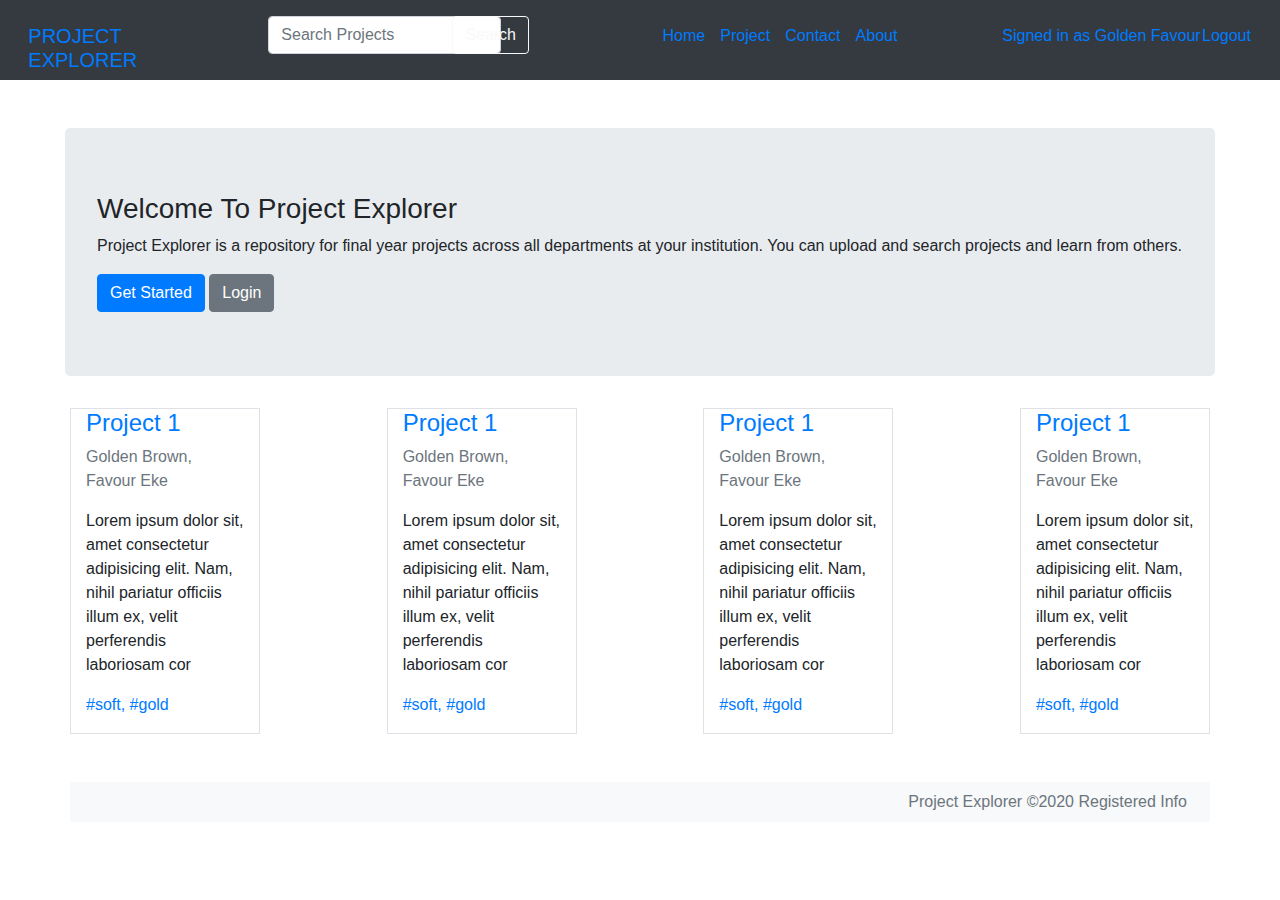
<file: app/public/project-explorer/index.html>
<!DOCTYPE html>
<html lang="en">
<head>
    <meta charset="UTF-8">
    <title>Home page</title>
    <link rel="stylesheet" href="css/bootstrap.min.css">

    <style>
        .menu{
            list-style: none;
            display: flex;
            
        }
        .my-container1{
            max-width: 1180px;
        }
        .my-container2{
            max-width: 1140px;
        }
    </style>


</head>
<body>
    <header class="container-fluid my-fluid1 bg-dark">
        <div class="row my-row1 justify-content-around text-white">
            <div class="col-lg-2 col-md-4 mt-4">
                <h5><a href="#">PROJECT EXPLORER</a></h5>
            </div>
            <div class="col-lg-3 col-md-4  mt-3">
                <form class=" justify-content-around form-inline">
                    <div class="row">
                        <div class="col">
                            <input type="search" placeholder="Search Projects" class="form-control" name="prp">
                        </div>
                        <div class="col ml-5">
                            <input type="submit" value="Search" class="btn btn-outline-light">
                        </div>
                    </div>
                </form>
            </div>
            <div class="col-lg-3 col-md-3 mt-4">
                <ul class="menu justify-content-around">
                    <li class="item1"><a href="index.html">Home</a></li>
                    <li class="item1"><a href="#">Project</a></li>
                    <li class="item1"><a href="#">Contact</a></li>
                    <li class="item1"><a href="#">About</a></li>
                </ul>
            </div>
            
            <div class="col-lg-3 col-md-1 mt-4">
                <ul class="menu justify-content-around">
                    <li class="item1"><a href="register.html">Signed in as Golden Favour</a></li>
                    <li class="item1"><a href="login.html">Logout</a></li>
                </ul>
            </div>
        </div>
    </header>
    <section class="container my-container1 mt-5">
        <div class="jumbotron">
            <h3>Welcome To Project Explorer</h3>
            <p>Project Explorer is a repository for final year projects across all departments at your institution.
                You can upload and search projects and learn from others.
            </p>
            <a href="register.html" class="btn btn-primary">Get Started</a>
            <a href="login.html" class="btn btn-secondary">Login</a>
        </div>
    </section>
    <section class="container my-container2">
        <div class="row my-row2 justify-content-between">
            <div class="col-lg-2 border border">
                <h4 class="text-primary">Project 1</h4>
                <p class="text-muted">Golden Brown, Favour Eke</p>
                <p>Lorem ipsum dolor sit, amet consectetur adipisicing elit. Nam, nihil pariatur officiis illum ex, velit perferendis laboriosam cor</p>
                <p class="text-primary">#soft, #gold</p>
            </div>
            <div class="col-lg-2 border border">
                <h4 class="text-primary">Project 1</h4>
                <p class="text-muted">Golden Brown, Favour Eke</p>
                <p>Lorem ipsum dolor sit, amet consectetur adipisicing elit. Nam, nihil pariatur officiis illum ex, velit perferendis laboriosam cor</p>
                <p class="text-primary">#soft, #gold</p>
            </div>
            <div class="col-lg-2 border border">
                <h4 class="text-primary">Project 1</h4>
                <p class="text-muted">Golden Brown, Favour Eke</p>
                <p>Lorem ipsum dolor sit, amet consectetur adipisicing elit. Nam, nihil pariatur officiis illum ex, velit perferendis laboriosam cor</p>
                <p class="text-primary">#soft, #gold</p>
            </div>
            <div class="col-lg-2 border border">
                <h4 class="text-primary">Project 1</h4>
                <p class="text-muted">Golden Brown, Favour Eke</p>
                <p>Lorem ipsum dolor sit, amet consectetur adipisicing elit. Nam, nihil pariatur officiis illum ex, velit perferendis laboriosam cor</p>
                <p class="text-primary">#soft, #gold</p>
            </div>

            
        </div>
    </section><br><br>
    <div class="container bg-light">
        <div class="row p-2">
            <div class="col-lg-4"></div>
            <div class="col-lg-4"></div>
            <div class="col-lg-4 text-muted" align="right">Project Explorer &copy;2020 Registered Info</div>
        </div>
    </div><br><br>
</body>
</html>
</file>
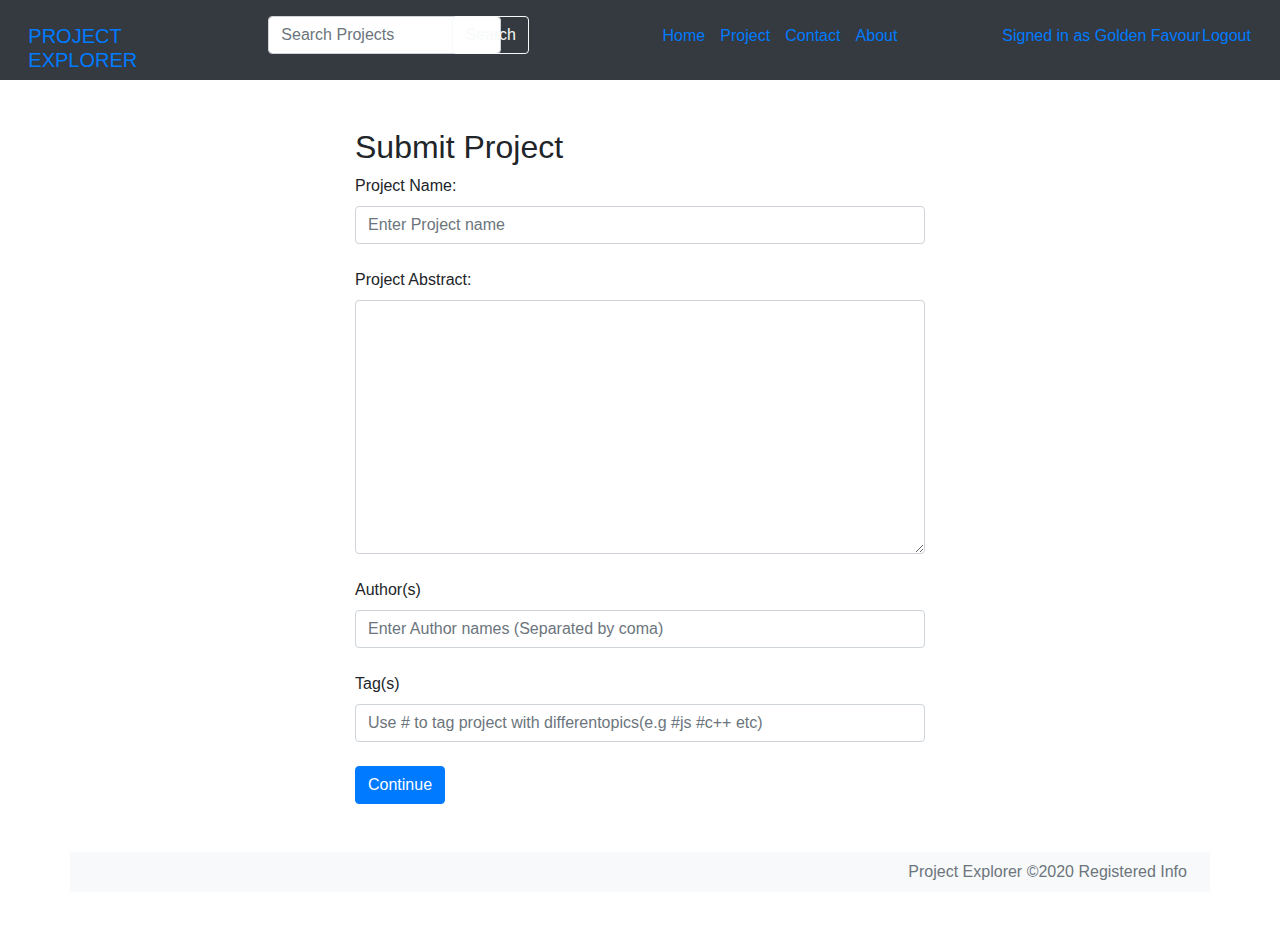
<file: app/public/project-explorer/createProject.html>
<!DOCTYPE html>
<html lang="en">
<head>
    <meta charset="UTF-8">
    <title>Create Project</title>
    <link rel="stylesheet" href="css/bootstrap.min.css">

    <style>
        .menu{
                list-style: none;
                display: flex;
        }
        .create{
            max-width: 600px;
        }
    </style>

</head>
<body>
    <header class="container-fluid my-fluid1 bg-dark">
        <div class="row my-row1 justify-content-around text-white">
            <div class="col-lg-2 col-md-4 mt-4">
                <h5><a href="#">PROJECT EXPLORER</a></h5>
            </div>
            <div class="col-lg-3 col-md-4  mt-3">
                <form class=" justify-content-around form-inline">
                    <div class="row">
                        <div class="col">
                            <input type="search" placeholder="Search Projects" class="form-control" name="prp">
                        </div>
                        <div class="col ml-5">
                            <input type="submit" value="Search" class="btn btn-outline-light">
                        </div>
                    </div>
                </form>
            </div>
            <div class="col-lg-3 col-md-3 mt-4">
                <ul class="menu justify-content-around">
                    <li class="item1"><a href="index.html">Home</a></li>
                    <li class="item1"><a href="#">Project</a></li>
                    <li class="item1"><a href="#">Contact</a></li>
                    <li class="item1"><a href="#">About</a></li>
                </ul>
            </div>
            
            <div class="col-lg-3 col-md-1 mt-4">
                <ul class="menu justify-content-around">
                    <li class="item1"><a href="register.html">Signed in as Golden Favour</a></li>
                    <li class="item1"><a href="login.html">Logout</a></li>
                </ul>
            </div>
        </div>
    </header><br><br>

    <div class="container create">
        <form class="">
            <h2>Submit Project</h2>
            <label for="pn">Project Name:</label><br>
            <input type="text" class="form-control" name="name" placeholder="Enter Project name"><br>
            <label for="Pa">Project Abstract:</label><br>
            <textarea class="form-control" name="abstract" cols="60" rows="10"></textarea><br>
            <label for="author">Author(s)</label><br>
            <input type="text" class="form-control" name="authors" placeholder="Enter Author names (Separated by coma)"><br>
            <label for="tag">Tag(s)</label><br>
            <input type="text" name="tags" class="form-control" placeholder="Use # to tag project with differentopics(e.g #js #c++ etc)"><br>
            <input type="submit" name="submit" value="Continue" class="btn btn-primary">    
        </form>
    </div><br><br>

    <div class="container bg-light">
        <div class="row p-2">
            <div class="col-lg-4"></div>
            <div class="col-lg-4"></div>
            <div class="col-lg-4 text-muted" align="right">Project Explorer &copy;2020 Registered Info</div>
        </div>
    </div><br><br>
</body>
</html>
</file>
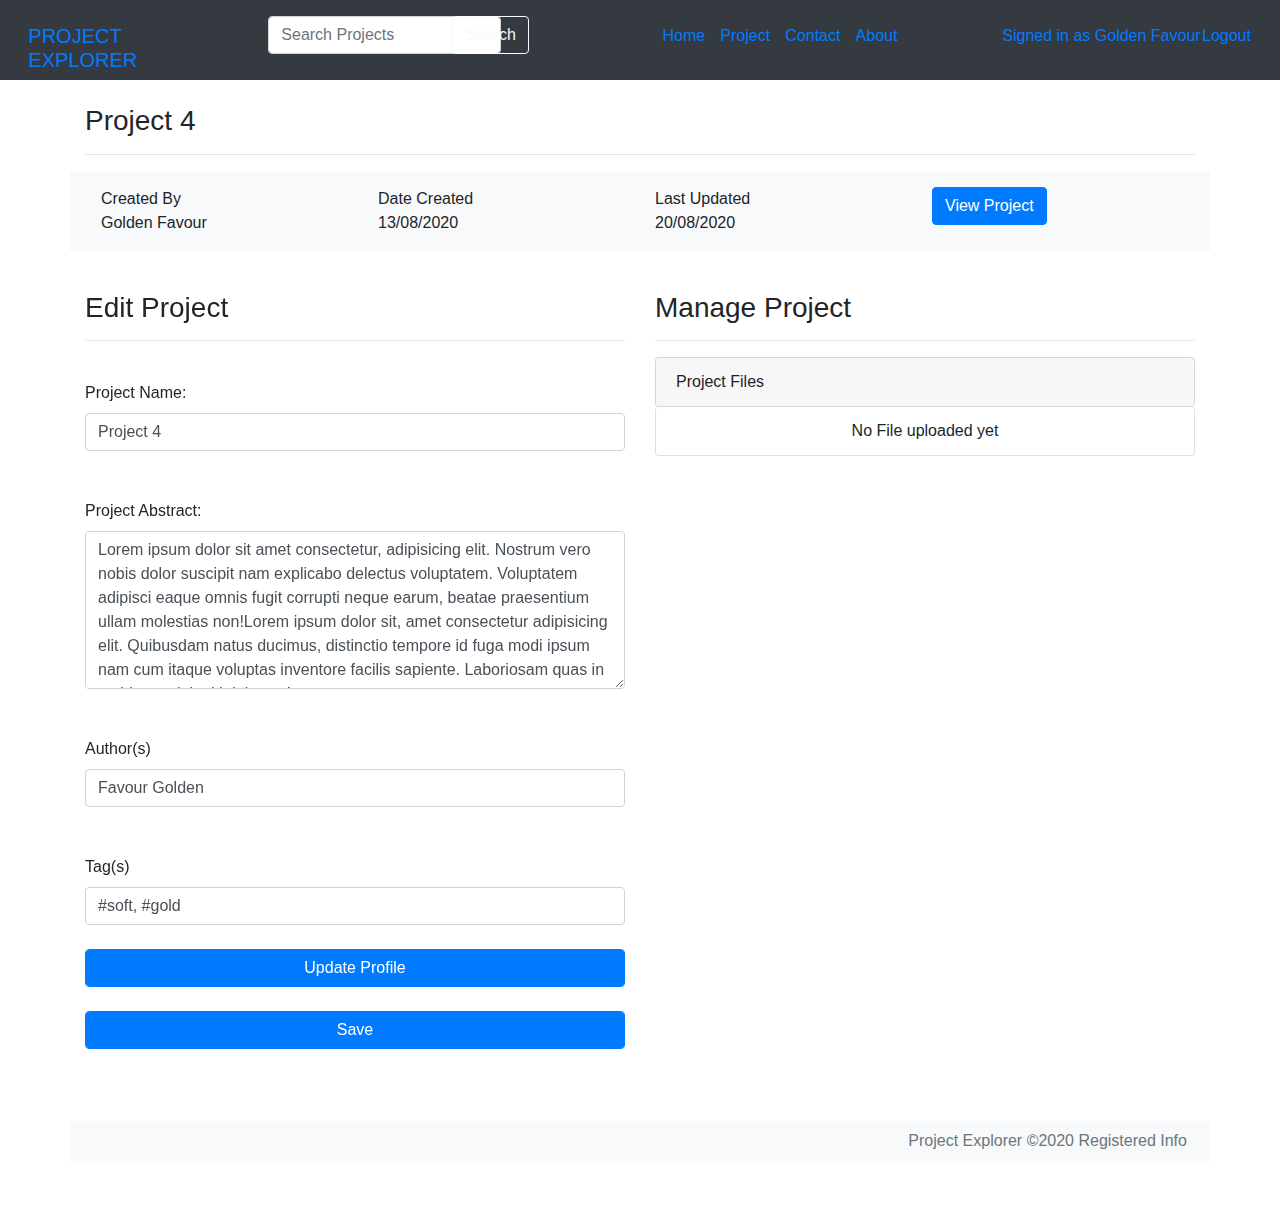
<file: app/public/project-explorer/editProject.html>
<!DOCTYPE html>
<html lang="en">
<head>
    <meta charset="UTF-8">
    <title>Edit</title>
    <link rel="stylesheet" href="css/bootstrap.min.css">

    <style>
        .menu{
                list-style: none;
                display: flex;
        }
        .edit ul{
            list-style: none;
        }
    </style>


</head>
<body>
    <header class="container-fluid my-fluid1 bg-dark">
        <div class="row my-row1 justify-content-around text-white">
            <div class="col-lg-2 col-md-4 mt-4">
                <h5><a href="#">PROJECT EXPLORER</a></h5>
            </div>
            <div class="col-lg-3 col-md-4  mt-3">
                <form class=" justify-content-around form-inline">
                    <div class="row">
                        <div class="col">
                            <input type="search" placeholder="Search Projects" class="form-control" name="prp">
                        </div>
                        <div class="col ml-5">
                            <input type="submit" value="Search" class="btn btn-outline-light">
                        </div>
                    </div>
                </form>
            </div>
            <div class="col-lg-3 col-md-3 mt-4">
                <ul class="menu justify-content-around">
                    <li class="item1"><a href="index.html">Home</a></li>
                    <li class="item1"><a href="#">Project</a></li>
                    <li class="item1"><a href="#">Contact</a></li>
                    <li class="item1"><a href="#">About</a></li>
                </ul>
            </div>
            
            <div class="col-lg-3 col-md-1 mt-4">
                <ul class="menu justify-content-around">
                    <li class="item1"><a href="register.html">Signed in as Golden Favour</a></li>
                    <li class="item1"><a href="login.html">Logout</a></li>
                </ul>
            </div>
        </div>
    </header><br>
    
    <section class="container edit">
        <h3>Project 4</h3><hr>
        <ul class="row bg-light p-3">
            <li class="col">Created By<br>Golden Favour</li>
            <li class="col">Date Created<br>13/08/2020</li>
            <li class="col">Last Updated<br>20/08/2020</li>
            <li class="col"><a href="viewProject.html" class="btn btn-primary">View Project</a></li>
        </ul><br>
    
    <form class="row">
        <div class="col">
            <h3>Edit Project</h3>
            <hr><br>
            <label for="pn">Project Name:</label><br>
            <input type="text" class="form-control" name="name" value="Project 4"><br><br>
            <label for="Pa">Project Abstract:</label><br>
            <textarea class="form-control" name="abstract" cols="48" rows="6">Lorem ipsum dolor sit amet consectetur, adipisicing elit. Nostrum vero nobis dolor suscipit nam explicabo delectus voluptatem. Voluptatem adipisci eaque omnis fugit corrupti neque earum, beatae praesentium ullam molestias non!Lorem ipsum dolor sit, amet consectetur adipisicing elit. Quibusdam natus ducimus, distinctio tempore id fuga modi ipsum nam cum itaque voluptas inventore facilis sapiente. Laboriosam quas in architecto deleniti delectus!
            </textarea><br><br>
            <label for="author">Author(s)</label><br>
            <input type="text" class="form-control" name="authors" value="Favour Golden"><br><br>
            <label for="tag">Tag(s)</label><br>
            <input type="text" name="tags" class="form-control" value="#soft, #gold"><br>
            <input type="submit" value="Update Profile" class="form-control btn btn-primary"><br><br>
            <input type="submit" title="submit" value="Save" class="form-control btn btn-primary"><br><br>
        </div>
        <div class="col">
            <h3>Manage Project</h3>
            <hr>
            <div class="card card-header">
                Project Files
            </div>
            <ul class="list-group">
                <li class="list-group-item" align="center">No File uploaded yet</li>
            </ul>

        </div>
    </form>
    </section><br><br>
    
    <div class="container bg-light">
        <div class="row p-2">
            <div class="col-lg-4"></div>
            <div class="col-lg-4"></div>
            <div class="col-lg-4 text-muted" align="right">Project Explorer &copy;2020 Registered Info</div>
        </div>
    </div><br><br>
</body>
</html>
</file>
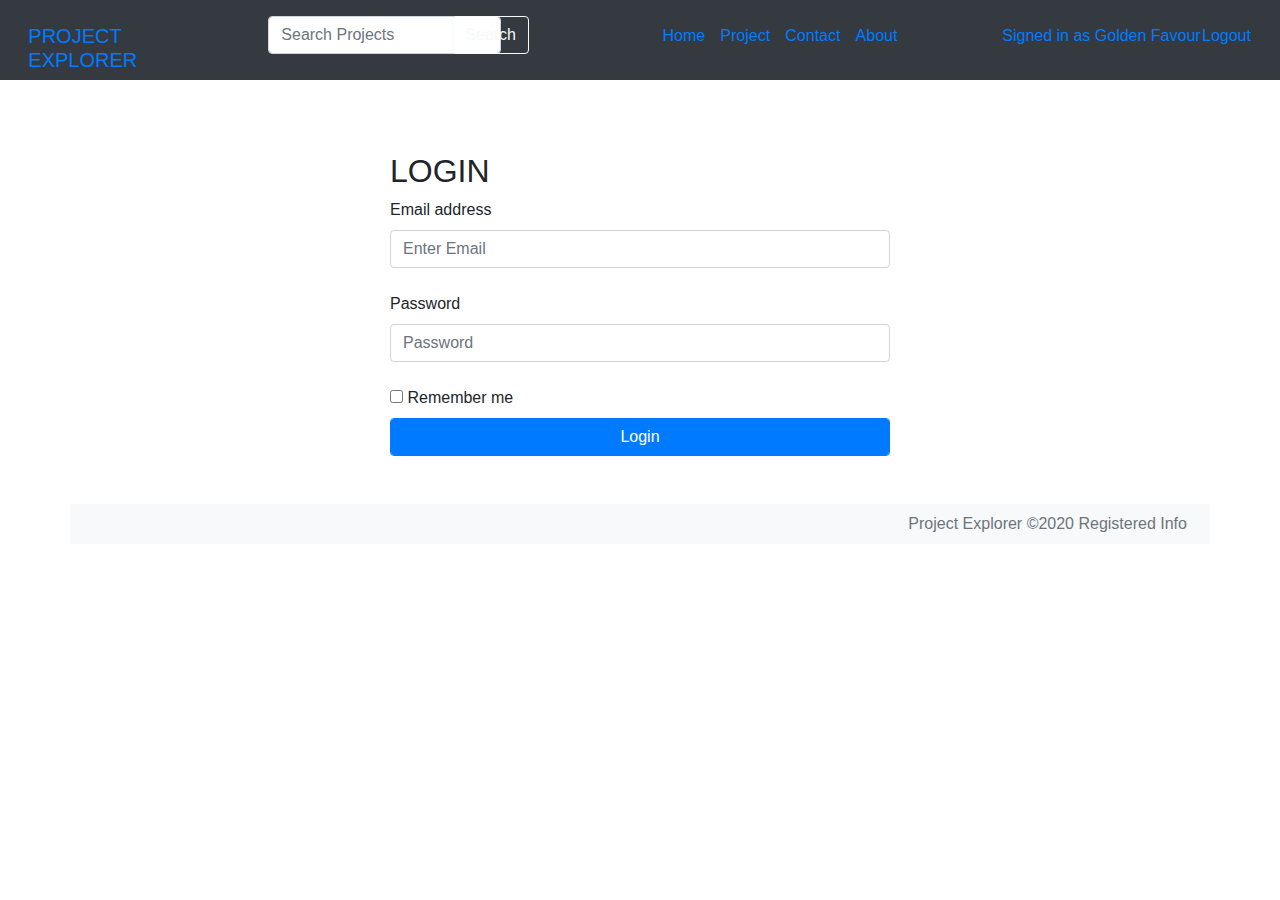
<file: app/public/project-explorer/login.html>
<!DOCTYPE html>
<html lang="en">
<head>
    <meta charset="UTF-8">
    <title>Login page</title>
    <link rel="stylesheet" href="css/bootstrap.min.css">

    <style>
        .menu{
            list-style: none;
            display: flex;
        
        }
        .my-form1{
            max-width: 500px;
            margin: auto auto;
        }
    </style>


</head>
<body>
    <header class="container-fluid my-fluid1 bg-dark">
        <div class="row my-row1 justify-content-around text-white">
            <div class="col-lg-2 col-md-4 mt-4">
                <h5><a href="#">PROJECT EXPLORER</a></h5>
            </div>
            <div class="col-lg-3 col-md-4  mt-3">
                <form class=" justify-content-around form-inline">
                    <div class="row">
                        <div class="col">
                            <input type="search" placeholder="Search Projects" class="form-control" name="prp">
                        </div>
                        <div class="col ml-5">
                            <input type="submit" value="Search" class="btn btn-outline-light">
                        </div>
                    </div>
                </form>
            </div>
            <div class="col-lg-3 col-md-3 mt-4">
                <ul class="menu justify-content-around">
                    <li class="item1"><a href="index.html">Home</a></li>
                    <li class="item1"><a href="#">Project</a></li>
                    <li class="item1"><a href="#">Contact</a></li>
                    <li class="item1"><a href="#">About</a></li>
                </ul>
            </div>
            
            <div class="col-lg-3 col-md-1 mt-4">
                <ul class="menu justify-content-around">
                    <li class="item1"><a href="register.html">Signed in as Golden Favour</a></li>
                    <li class="item1"><a href="login.html">Logout</a></li>
                </ul>
            </div>
        </div>
    </header><br>
    <div class="container mt-5">
        <form class="form-signin my-form1">
            <h2>LOGIN</h2>
                <label for="email">Email address</label><br>
                <input type="email" placeholder="Enter Email" class="form-control" name="email" required><br>
                <label for="password">Password</label><br>
                <input type="password" name="password" id="" placeholder="Password" name="password" class="form-control" required><br>

                <label class="label">
                    <input type="checkbox" value="remember-me"> Remember me
                  </label><br>
                <input type="submit" value="Login" class="form-control btn btn-primary">
        </form>
    </div><br><br>

    <div class="container bg-light">
        <div class="row p-2">
            <div class="col-lg-4"></div>
            <div class="col-lg-4"></div>
            <div class="col-lg-4 text-muted" align="right">Project Explorer &copy;2020 Registered Info</div>
        </div>
    </div><br><br>
</body>
</html>
</file>
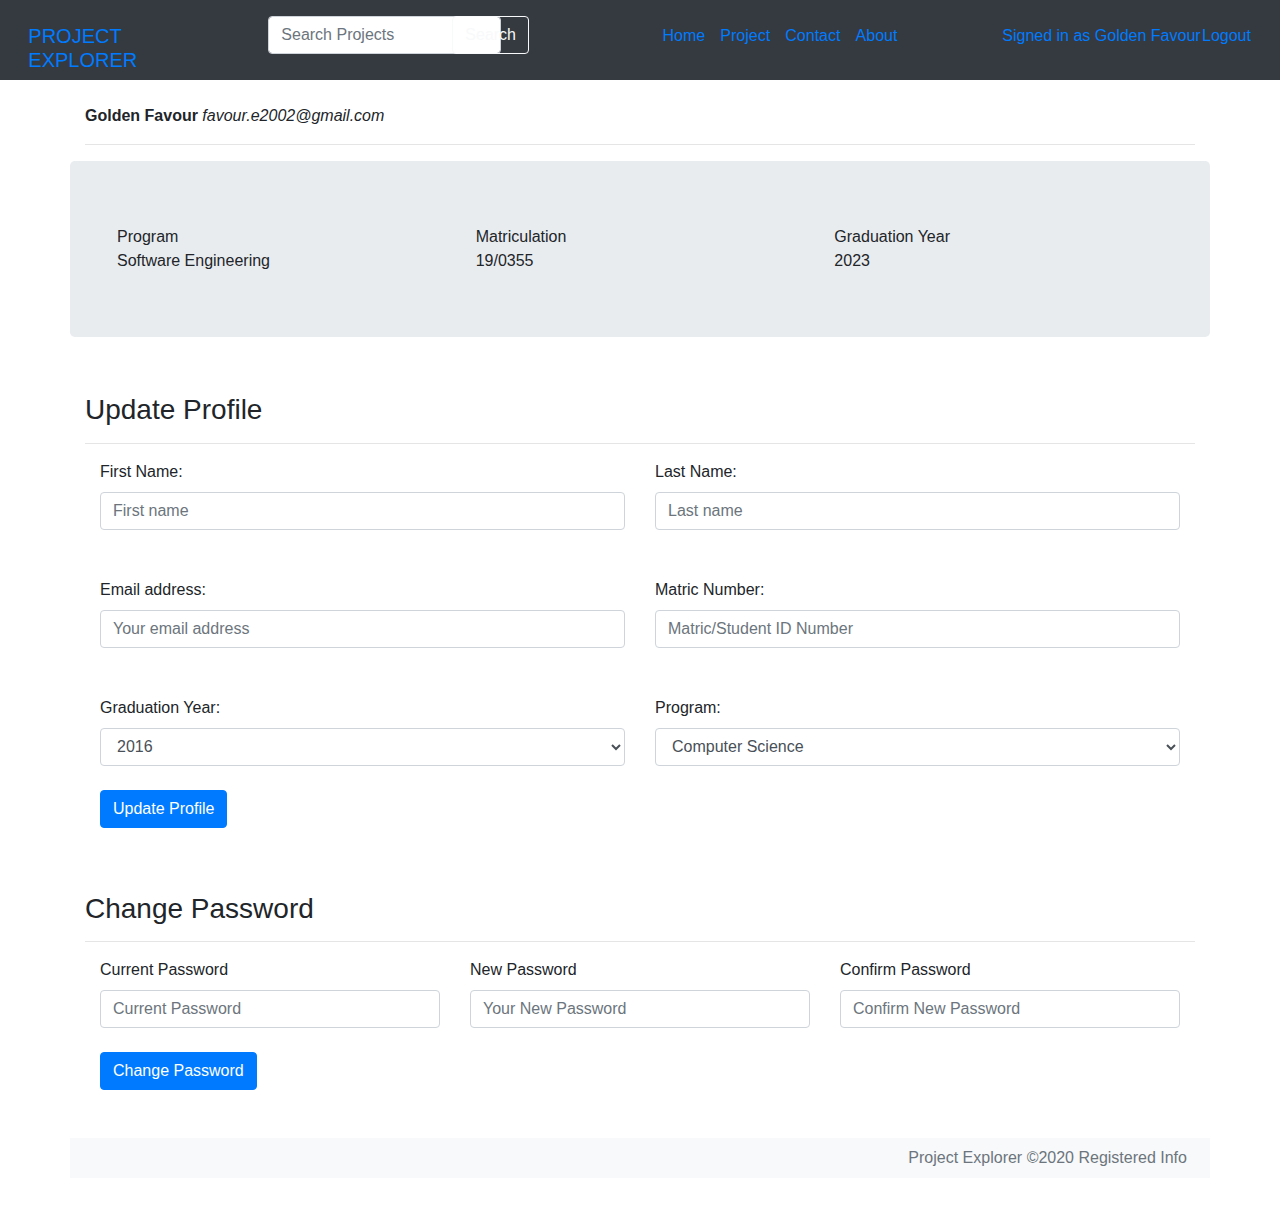
<file: app/public/project-explorer/profile.html>
<!DOCTYPE html>
<html lang="en">
<head>
    <meta charset="UTF-8">
    <title>Profile</title>
    <link rel="stylesheet" href="css/bootstrap.min.css">

    <style>
        .menu{
                list-style: none;
                display: flex;
        }
        .my-row-jumb{
            list-style: none;
        }
    </style>


</head>
<body>
    <header class="container-fluid my-fluid1 bg-dark">
        <div class="row my-row1 justify-content-around text-white">
            <div class="col-lg-2 col-md-4 mt-4">
                <h5><a href="#">PROJECT EXPLORER</a></h5>
            </div>
            <div class="col-lg-3 col-md-4  mt-3">
                <form class=" justify-content-around form-inline">
                    <div class="row">
                        <div class="col">
                            <input type="search" placeholder="Search Projects" class="form-control" name="prp">
                        </div>
                        <div class="col ml-5">
                            <input type="submit" value="Search" class="btn btn-outline-light">
                        </div>
                    </div>
                </form>
            </div>
            <div class="col-lg-3 col-md-3 mt-4">
                <ul class="menu justify-content-around">
                    <li class="item1"><a href="index.html">Home</a></li>
                    <li class="item1"><a href="#">Project</a></li>
                    <li class="item1"><a href="#">Contact</a></li>
                    <li class="item1"><a href="#">About</a></li>
                </ul>
            </div>
            
            <div class="col-lg-3 col-md-1 mt-4">
                <ul class="menu justify-content-around">
                    <li class="item1"><a href="register.html">Signed in as Golden Favour</a></li>
                    <li class="item1"><a href="login.html">Logout</a></li>
                </ul>
            </div>
        </div>
    </header><br>


    <section class="container">
            <div>
                <strong>Golden Favour</strong>
                <em>favour.e2002@gmail.com</em><br>
                <hr>
                </div>
        
        <ul class="jumbotron row my-row-jumb">
        <li class="col">Program<br>Software Engineering</li>
        <li class="col">Matriculation<br>19/0355</li>
        <li class="col">Graduation Year<br>2023</li>
        </ul><br>
        <div>
            <h3>Update Profile</h3>
            <hr>
        </div>
    
        <form class="container"> 
            <div class="row">
                <div class="col form-group">
                    <label for="fname">First Name:</label><br>
                    <input type="text" class="form-control" required name="firstName" placeholder="First name"><br><br>
                    <label for="email">Email address:</label><br>
                    <input type="email" name="email" class="form-control" required placeholder="Your email address"><br><br>
                    <label>Graduation Year:</label><br>
                    <select name="graduationYear" class="form-control"> 
                        <option value="2016" selected>2016</option>
                        <option value="2017">2017</option>
                        <option value="2018">2018</option>
                        <option value="2019">2019</option>
                        <option value="2020">2020</option>
                    </select><br> 
                    <input type="submit" value="Update Profile" class="btn btn-primary"><br><br>
                </div>
                <div class="col form-group">
                    <label for="lname">Last Name:</label><br>
                    <input type="text" name="lastName" class="form-control" required placeholder="Last name"><br><br>
                    <label for="matric">Matric Number:</label><br>
                    <input type="text" class="form-control" name="matricNumber" required placeholder="Matric/Student ID Number"><br><br>
                    <label for="program">Program:</label><br>
                    <select name="program" class="form-control">
                        <option value="computer_science" selected>Computer Science</option>
                        <option value="computer_information_systems">Computer Information System</option>
                        <option value="computer_technology">Computer Technology</option>
                    </select><br><br>
                </div>
            </div>
    </form><br>


    <div>
        <h3>Change Password</h3>
        <hr>
    </div>


    <form class="container">
        <div class="row">
            <div class="col">
                <label for="current_password">Current Password</label><br>
                <input type="password" class="form-control" name="currentPassword" placeholder="Current Password"><br>
                <input type="submit" value="Change Password" class="btn btn-primary">
            </div>
            <div class="col">
                <label for="npassword">New Password</label><br>
                <input type="password" name="newPassword" class="form-control" placeholder="Your New Password"><br>
            </div>
            <div class="col">
                <label for="cpassword">Confirm Password</label><br>
                <input type="password" name="confirmPassword" class="form-control" placeholder="Confirm New Password"><br>
            </div> 
        </div>  
    </form>
    </section><br><br>

    <div class="container bg-light">
        <div class="row p-2">
            <div class="col-lg-4"></div>
            <div class="col-lg-4"></div>
            <div class="col-lg-4 text-muted" align="right">Project Explorer &copy;2020 Registered Info</div>
        </div>
    </div><br><br>
</body>
</html>
</file>
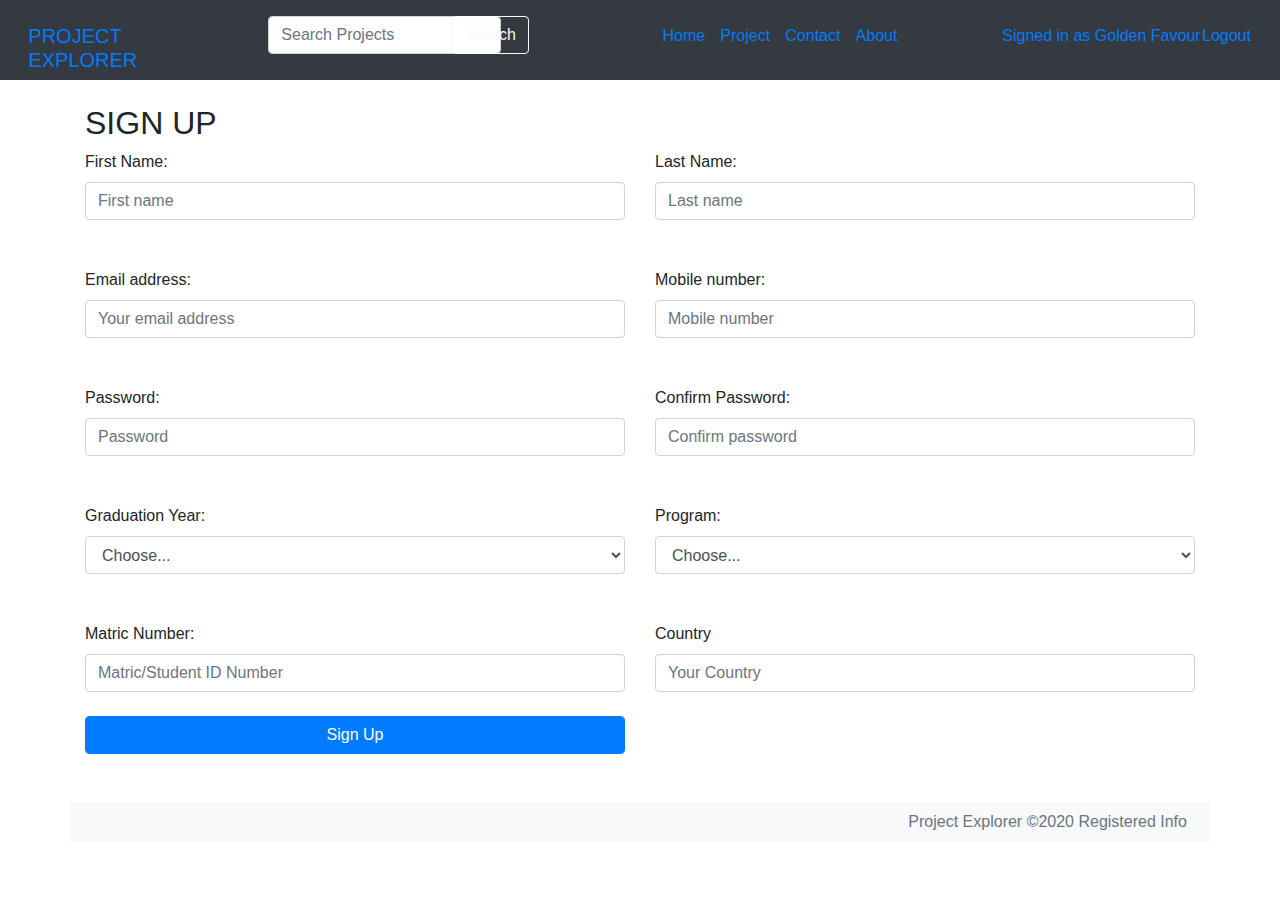
<file: app/public/project-explorer/register.html>
<!DOCTYPE html>
<html lang="en">
<head>
    <meta charset="UTF-8">
    <title>SIGN UP PAGE</title>
    <link rel="stylesheet" href="css/bootstrap.min.css">
<style>
    .menu{
            list-style: none;
            display: flex;
    }

</style>


</head>
<body>
    <header class="container-fluid my-fluid1 bg-dark">
        <div class="row my-row1 justify-content-around text-white">
            <div class="col-lg-2 col-md-4 mt-4">
                <h5><a href="#">PROJECT EXPLORER</a></h5>
            </div>
            <div class="col-lg-3 col-md-4  mt-3">
                <form class=" justify-content-around form-inline">
                    <div class="row">
                        <div class="col">
                            <input type="search" placeholder="Search Projects" class="form-control" name="prp">
                        </div>
                        <div class="col ml-5">
                            <input type="submit" value="Search" class="btn btn-outline-light">
                        </div>
                    </div>
                </form>
            </div>
            <div class="col-lg-3 col-md-3 mt-4">
                <ul class="menu justify-content-around">
                    <li class="item1"><a href="index.html">Home</a></li>
                    <li class="item1"><a href="#">Project</a></li>
                    <li class="item1"><a href="#">Contact</a></li>
                    <li class="item1"><a href="#">About</a></li>
                </ul>
            </div>
            
            <div class="col-lg-3 col-md-1 mt-4">
                <ul class="menu justify-content-around">
                    <li class="item1"><a href="register.html">Signed in as Golden Favour</a></li>
                    <li class="item1"><a href="login.html">Logout</a></li>
                </ul>
            </div>
        </div>
    </header><br>
    
    <form class="container">
        <h2 class="iphone">SIGN UP</h2>
        <div class="row my-row3">    
            <div class="col">
                <label for="fname">First Name:</label><br>
                <input type="text" class="form-control" required name="firstName" placeholder="First name"><br><br>
                <label for="email">Email address:</label>
                <input type="email" class="form-control" required name="email" placeholder="Your email address"><br><br>
                <label for="password">Password:</label><br>
                <input type="password" name="password" class="form-control" required placeholder="Password"><br><br>
                <label>Graduation Year:</label><br>
                <select name="graduationYear" id="grad" class="form-control">
                    <option value="" selected>Choose...</option>
                    <option value="">Software Engineering</option>
                    <option value="">Computer Science</option>
                    <option value="">Computer Technology</option>
                    <option value="">Information Technology</option>
                </select><br><br>   
                <label for="matric">Matric Number:</label><br>
                <input type="text" class="form-control" name="matricNumber" required placeholder="Matric/Student ID Number"><br>
                <input type="submit" value="Sign Up" class="form-control btn btn-primary" id="submit3"> 
            </div>
            <div class="col">
                <label for="lname">Last Name:</label><br>
                <input type="text" class="form-control" name="lastName" required placeholder="Last name"><br><br>
                <label for="mobile">Mobile number:</label><br>
                <input type="tel" class="form-control" required placeholder="Mobile number"><br><br>
                <label for="cpassword">Confirm Password:</label><br>
                <input type="password" name="confirmPassword" class="form-control" required placeholder="Confirm password"><br><br>
                <label for="program">Program:</label><br>
                <select name="program" class="form-control">
                    <option value="2023" selected>Choose...</option>
                    <option value="2023">2023</option>
                    <option value="2022">2022</option>
                    <option value="2021">2021</option>
                    <option value="2020">2020</option>
                    <option value="2019">2019</option>
                </select><br><br>
                <label for="country">Country</label><br>
                <input type="country" class="form-control" placeholder="Your Country">
            </div>
        </div>   
    </form><br><br>
    <div class="container bg-light">
        <div class="row p-2">
            <div class="col-lg-4"></div>
            <div class="col-lg-4"></div>
            <div class="col-lg-4 text-muted" align="right">Project Explorer &copy;2020 Registered Info</div>
        </div>
    </div><br><br>
</body>
</html>





<!-- <select name="dropdown">
    <option value="select" selected>Select</option>
    <option value="Mr">Mr</option>
    <option value="Mrs">Mrs</option>
    <option value="Miss">Miss</option>
</select><br><br> -->
</file>
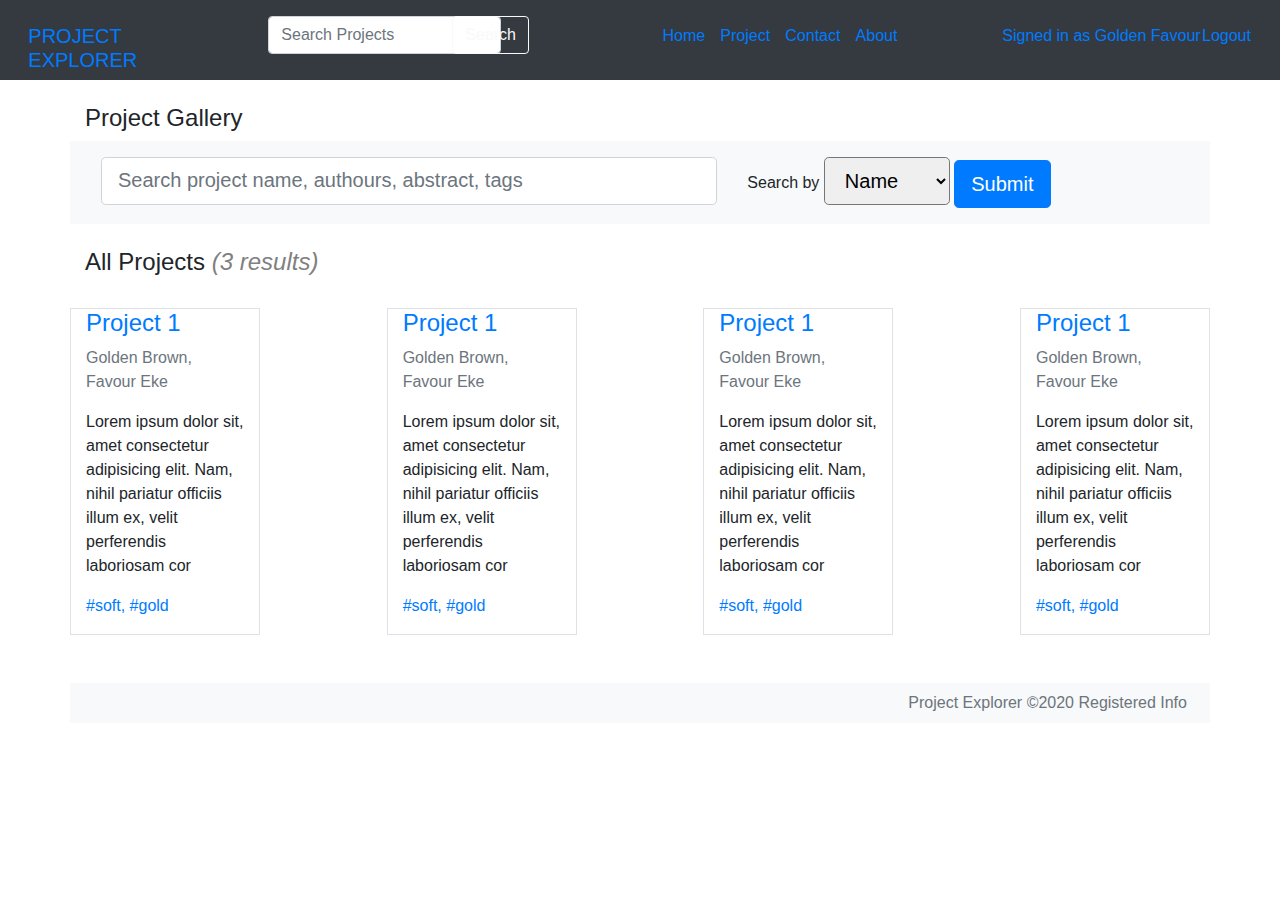
<file: app/public/project-explorer/search.html>
<!DOCTYPE html>
<html lang="en">
<head>
    <meta charset="UTF-8">
    <title>Search</title>
    <link rel="stylesheet" href="css/bootstrap.min.css">

    <style>
        .menu{
                list-style: none;
                display: flex;
        }
    </style>
</head>
<body>
    <header class="container-fluid my-fluid1 bg-dark">
        <div class="row my-row1 justify-content-around text-white">
            <div class="col-lg-2 col-md-4 mt-4">
                <h5><a href="#">PROJECT EXPLORER</a></h5>
            </div>
            <div class="col-lg-3 col-md-4  mt-3">
                <form class=" justify-content-around form-inline">
                    <div class="row">
                        <div class="col">
                            <input type="search" placeholder="Search Projects" class="form-control" name="prp">
                        </div>
                        <div class="col ml-5">
                            <input type="submit" value="Search" class="btn btn-outline-light">
                        </div>
                    </div>
                </form>
            </div>
            <div class="col-lg-3 col-md-3 mt-4">
                <ul class="menu justify-content-around">
                    <li class="item1"><a href="index.html">Home</a></li>
                    <li class="item1"><a href="#">Project</a></li>
                    <li class="item1"><a href="#">Contact</a></li>
                    <li class="item1"><a href="#">About</a></li>
                </ul>
            </div>
            
            <div class="col-lg-3 col-md-1 mt-4">
                <ul class="menu justify-content-around">
                    <li class="item1"><a href="register.html">Signed in as Golden Favour</a></li>
                    <li class="item1"><a href="login.html">Logout</a></li>
                </ul>
            </div>
        </div>
    </header><br>
    <div class="container">
        <h4 class="pg">Project Gallery</h4>
            <form class="form-five">
        <div class="row bg-light p-3">
            <div class="col-lg-7">
                <input type="text" class="form-control form-control-lg" name="searchTerm" placeholder="Search project name, authours, abstract, tags">
            </div>
            <div class="col-lg-5">
                <label for="pa" class="">Search by</label>
                <select name="searchTerm" class="form-control-lg">
                    <option>Name</option>
                    <option>abstract</option>
                    <option>Author</option>
                    <option>Tags</option>
                </select>
                <button type="submit" class="btn btn-lg btn-primary md-3">Submit</button>
            </div>
            
        </div>
        <!-- <div>
            <label for="pa" class="">Search by</label>
            <select name="" class="form-five-select">
                <option>Name</option>
                <option>abstract</option>
                <option>Author</option>
                <option>Tags</option>
            </select>
        </div> -->
        </form><br>
    </div>
    
    <section class="container my-container2">
        <h4 class="pg">All Projects <em style="color: grey;">(3 results)</em></h4><br>
        <div class="row my-row2 justify-content-between">
            <div class="col-lg-2 border border">
                <h4 class="text-primary">Project 1</h4>
                <p class="text-muted">Golden Brown, Favour Eke</p>
                <p>Lorem ipsum dolor sit, amet consectetur adipisicing elit. Nam, nihil pariatur officiis illum ex, velit perferendis laboriosam cor</p>
                <p class="text-primary">#soft, #gold</p>
            </div>
            <div class="col-lg-2 border border">
                <h4 class="text-primary">Project 1</h4>
                <p class="text-muted">Golden Brown, Favour Eke</p>
                <p>Lorem ipsum dolor sit, amet consectetur adipisicing elit. Nam, nihil pariatur officiis illum ex, velit perferendis laboriosam cor</p>
                <p class="text-primary">#soft, #gold</p>
            </div>
            <div class="col-lg-2 border border">
                <h4 class="text-primary">Project 1</h4>
                <p class="text-muted">Golden Brown, Favour Eke</p>
                <p>Lorem ipsum dolor sit, amet consectetur adipisicing elit. Nam, nihil pariatur officiis illum ex, velit perferendis laboriosam cor</p>
                <p class="text-primary">#soft, #gold</p>
            </div>
            <div class="col-lg-2 border border">
                <h4 class="text-primary">Project 1</h4>
                <p class="text-muted">Golden Brown, Favour Eke</p>
                <p>Lorem ipsum dolor sit, amet consectetur adipisicing elit. Nam, nihil pariatur officiis illum ex, velit perferendis laboriosam cor</p>
                <p class="text-primary">#soft, #gold</p>
            </div>

            
        </div>
    </section><br><br>

    <div class="container bg-light">
        <div class="row p-2">
            <div class="col-lg-4"></div>
            <div class="col-lg-4"></div>
            <div class="col-lg-4 text-muted" align="right">Project Explorer &copy;2020 Registered Info</div>
        </div>
    </div><br><br>
</body>
</html>
</file>
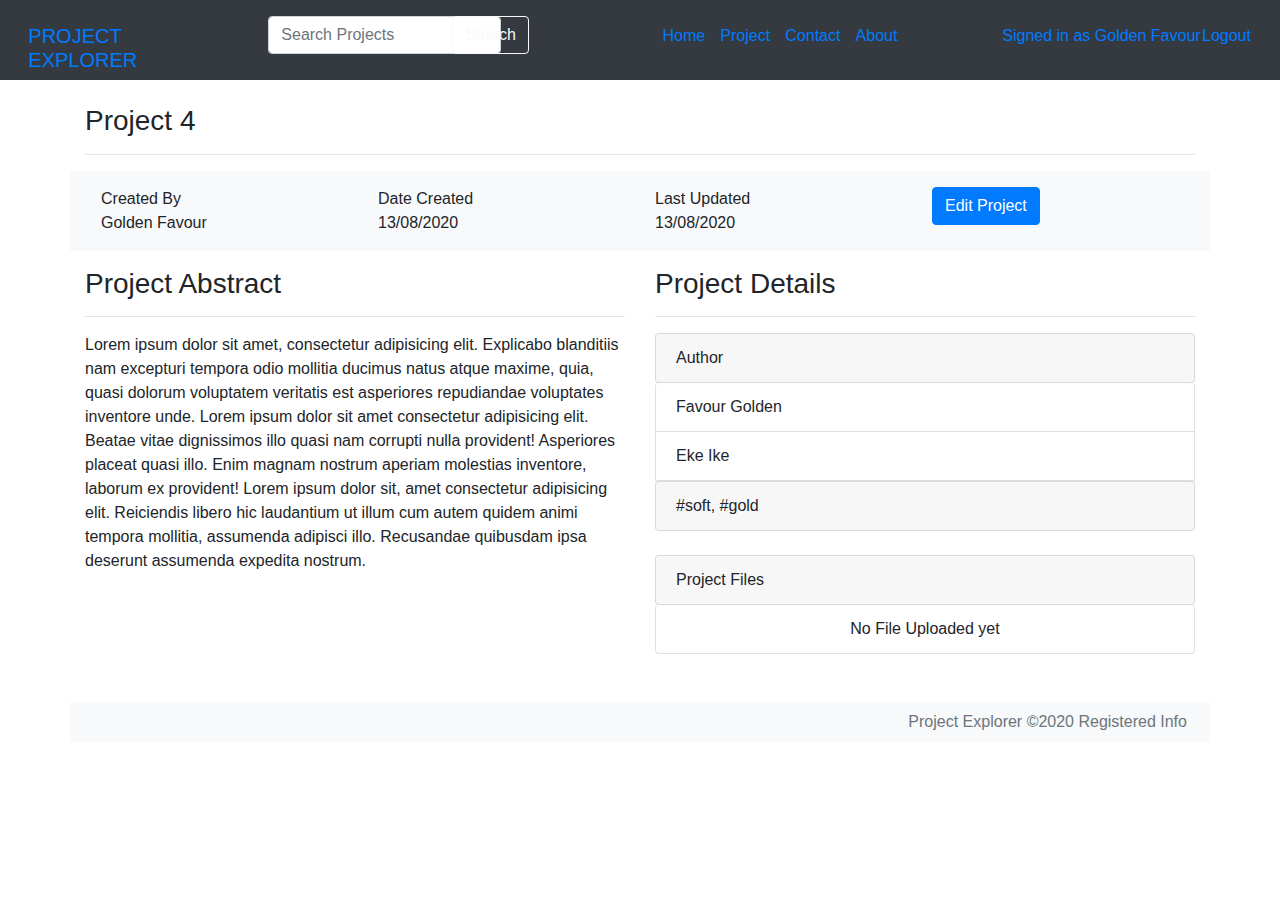
<file: app/public/project-explorer/viewProject.html>
<!DOCTYPE html>
<html lang="en">
<head>
    <meta charset="UTF-8">
    <title>View Project</title>
    <link rel="stylesheet" href="css/bootstrap.min.css">

    <style>
        .menu{
            list-style: none;
            display: flex;
        }
        .view ul{
            list-style: none;
        }
    </style>
</head>
<body>
    <header class="container-fluid my-fluid1 bg-dark">
        <div class="row my-row1 justify-content-around text-white">
            <div class="col-lg-2 col-md-4 mt-4">
                <h5><a href="#">PROJECT EXPLORER</a></h5>
            </div>
            <div class="col-lg-3 col-md-4  mt-3">
                <form class=" justify-content-around form-inline">
                    <div class="row">
                        <div class="col">
                            <input type="search" placeholder="Search Projects" class="form-control" name="prp">
                        </div>
                        <div class="col ml-5">
                            <input type="submit" value="Search" class="btn btn-outline-light">
                        </div>
                    </div>
                </form>
            </div>
            <div class="col-lg-3 col-md-3 mt-4">
                <ul class="menu justify-content-around">
                    <li class="item1"><a href="index.html">Home</a></li>
                    <li class="item1"><a href="#">Project</a></li>
                    <li class="item1"><a href="#">Contact</a></li>
                    <li class="item1"><a href="#">About</a></li>
                </ul>
            </div>
            
            <div class="col-lg-3 col-md-1 mt-4">
                <ul class="menu justify-content-around">
                    <li class="item1"><a href="register.html">Signed in as Golden Favour</a></li>
                    <li class="item1"><a href="login.html">Logout</a></li>
                </ul>
            </div>
        </div>
    </header><br>

    <section class="container view">
        <h3>Project 4</h3><hr>
        <ul class="row bg-light p-3">
            <li class="col">Created By<br>Golden Favour</li>
            <li class="col">Date Created<br>13/08/2020</li>
            <li class="col">Last Updated<br>13/08/2020</li>
            <li class="col "><a href="editProject.html" class="btn btn-primary">Edit Project</a></li>
        </ul>
        <div class="row">
            <div class="col">
                <h3>Project Abstract</h3><hr>
                <p>Lorem ipsum dolor sit amet, consectetur adipisicing elit. Explicabo blanditiis nam excepturi tempora odio mollitia ducimus natus atque maxime, quia, quasi dolorum voluptatem veritatis est asperiores repudiandae voluptates inventore unde.
                    Lorem ipsum dolor sit amet consectetur adipisicing elit. Beatae vitae dignissimos illo quasi nam corrupti nulla provident! Asperiores placeat quasi illo. Enim magnam nostrum aperiam molestias inventore, laborum ex provident!
                    Lorem ipsum dolor sit, amet consectetur adipisicing elit. Reiciendis libero hic laudantium ut illum cum autem quidem animi tempora mollitia, assumenda adipisci illo. Recusandae quibusdam ipsa deserunt assumenda expedita nostrum.
                </p>
            </div>
            <div class="col">
                <h3>Project Details</h3><hr>
                <div class="card card-header">Author</div>
                <ul class="list-group">
                    <li class="list-group-item">Favour Golden</li>
                    <li class="list-group-item">Eke Ike</li>
                    <li class="card card-header">#soft, #gold</li>
                </ul><br>
                <div class="card card-header">
                    Project Files
                </div>
                <ul class="list-group">
                    <li class="list-group-item" align="center">No File Uploaded yet</li>
                </ul>
            </div>
    </section><br><br>

    <div class="container bg-light">
        <div class="row p-2">
            <div class="col-lg-4"></div>
            <div class="col-lg-4"></div>
            <div class="col-lg-4 text-muted" align="right">Project Explorer &copy;2020 Registered Info</div>
        </div>
    </div><br><br>
</body>
</html>
</file>
